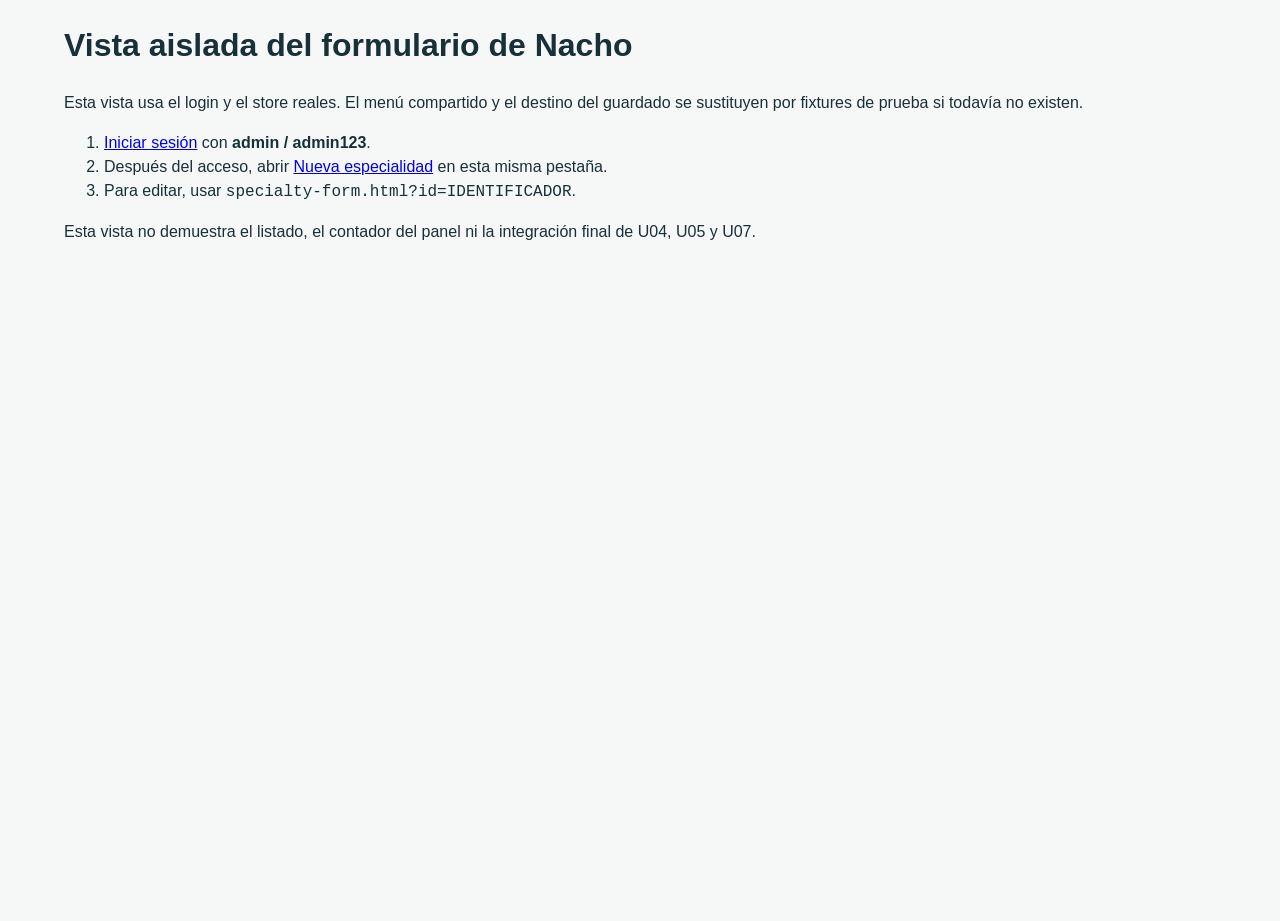
<file: tests/u06/fixtures/index.html>
<!DOCTYPE html>
<html lang="es">
<head>
  <meta charset="UTF-8">
  <meta name="viewport" content="width=device-width, initial-scale=1.0">
  <title>Vista aislada U06</title>
  <link rel="stylesheet" href="/style.css">
</head>
<body>
  <main class="container">
    <h1>Vista aislada del formulario de Nacho</h1>
    <p>Esta vista usa el login y el store reales. El menú compartido y el destino del guardado se sustituyen por fixtures de prueba si todavía no existen.</p>
    <ol>
      <li><a href="/login.html">Iniciar sesión</a> con <strong>admin / admin123</strong>.</li>
      <li>Después del acceso, abrir <a href="/specialty-form.html">Nueva especialidad</a> en esta misma pestaña.</li>
      <li>Para editar, usar <code>specialty-form.html?id=IDENTIFICADOR</code>.</li>
    </ol>
    <p>Esta vista no demuestra el listado, el contador del panel ni la integración final de U04, U05 y U07.</p>
  </main>
</body>
</html>
</file>
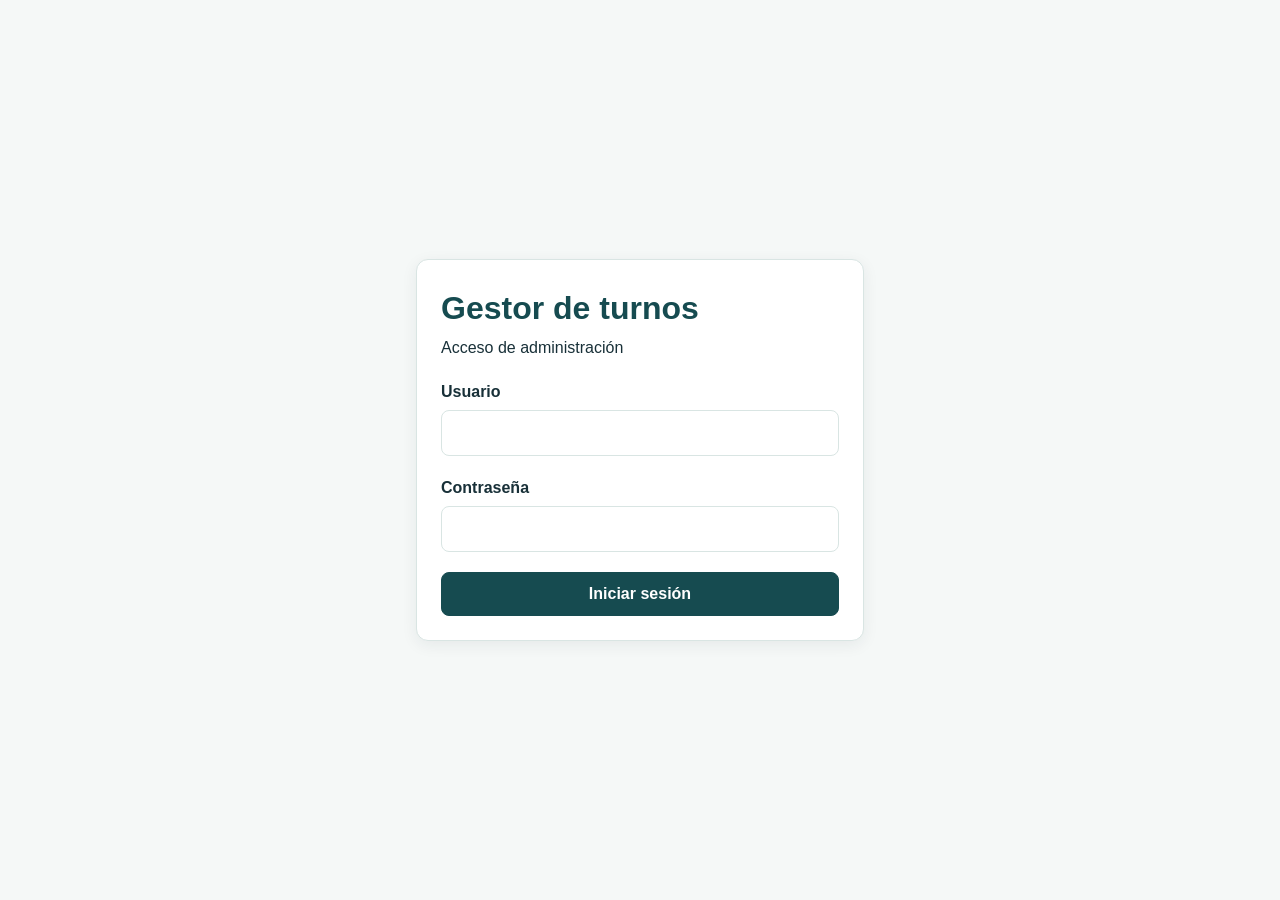
<file: dashboard.html>
<!DOCTYPE html>
<html lang="es">

<head>
  <meta charset="UTF-8">
  <meta name="viewport" content="width=device-width, initial-scale=1.0">
  <title>Panel de administración | Gestor de turnos</title>
  <link rel="stylesheet" href="./style.css">
  <link rel="stylesheet" href="./dashboard_style.css">
  <script type="module" src="./dashboard.js"></script>
</head>

<body>
  <div id="app-shell"></div>

  <main id="main-content" class="container dashboard-page" hidden>
    <header class="dashboard-heading">
      <h1>Panel de administración</h1>
      <p>Bienvenido al gestor de turnos. Administrá las especialidades médicas desde este panel.</p>
    </header>
    <section class="card dashboard-summary" aria-labelledby="specialties-title">
      <h2 id="specialties-title">Especialidades activas</h2>
      <p id="active-specialties-count" class="dashboard-count">—</p>
      <p>Especialidades disponibles para la gestión de turnos.</p>
      <p id="dashboard-error" class="notice notice--error" role="alert" hidden></p>
    </section>
    <section class="dashboard-actions" aria-labelledby="actions-title">
      <h2 id="actions-title">Gestión de especialidades</h2>
      <p>Consultá las especialidades registradas o incorporá una nueva.</p>

      <div class="dashboard-actions__buttons">
        <a class="button" href="./specialty-form.html">
          Nueva especialidad
        </a>
        <a class="button button--secondary" href="./specialties.html">
          Ver especialidades
        </a>
      </div>
    </section>
  </main>
</body>

</html>
</file>
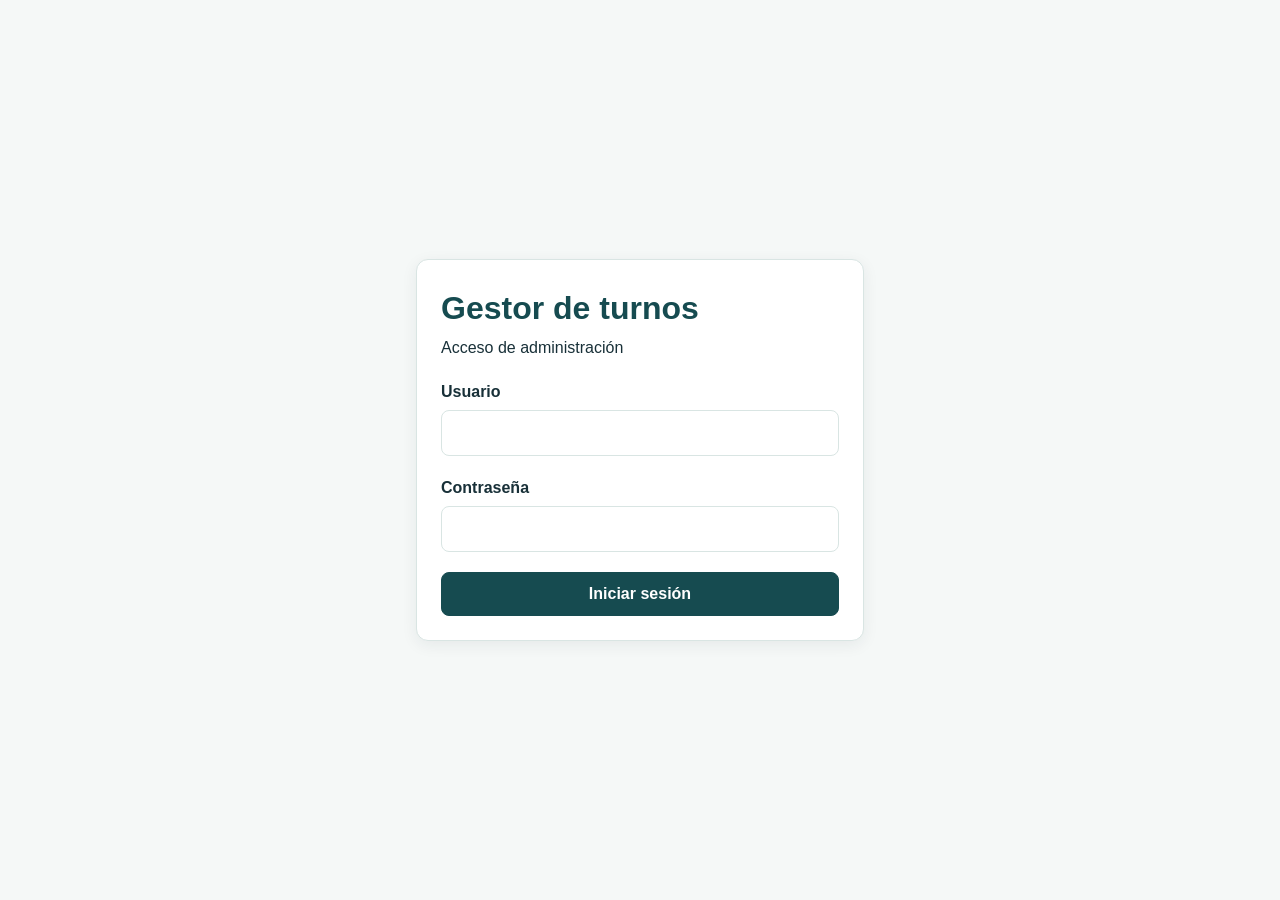
<file: login.html>
<!DOCTYPE html>
<html lang="es">
<head>
  <meta charset="UTF-8">
  <meta name="viewport" content="width=device-width, initial-scale=1.0">
  <title>Iniciar sesión | Gestor de turnos</title>
  <link rel="stylesheet" href="./style.css">
  <link rel="stylesheet" href="./login_style.css">
  <script type="module" src="./login.js"></script>
</head>
<body>
  <main class="login-container">
    <form id="login-form" class="card">
      <div class="login-brand">
        <h1>Gestor de turnos</h1>
        <p>Acceso de administración</p>
      </div>

      <div class="form-field">
        <label for="username">Usuario</label>
        <input
          id="username"
          name="username"
          type="text"
          autocomplete="username"
          required
        >
      </div>

      <div class="form-field">
        <label for="password">Contraseña</label>
        <input
          id="password"
          name="password"
          type="password"
          autocomplete="current-password"
          required
        >
      </div>

      <p id="login-error" class="field-error" role="alert" hidden></p>

      <button class="button" type="submit">Iniciar sesión</button>
    </form>
  </main>
</body>
</html>
</file>
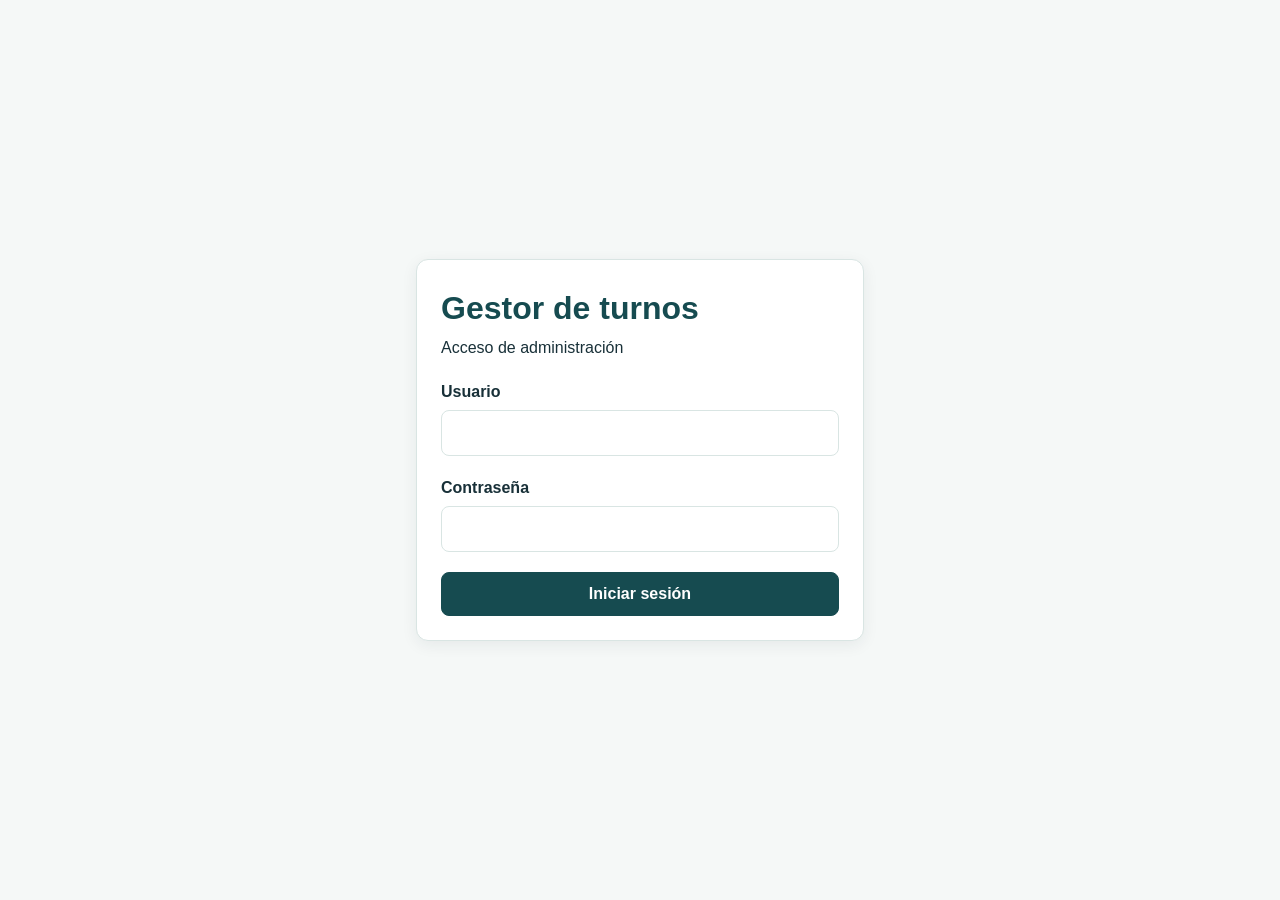
<file: specialties.html>
<!DOCTYPE html>
<html lang="es">
<head>
  <meta charset="UTF-8">
  <meta name="viewport" content="width=device-width, initial-scale=1">
  <title>Especialidades | Portal Admin</title>
  <link rel="stylesheet" href="style.css">
  <link rel="stylesheet" href="specialties_style.css">
</head>
<body>
  <div id="app-shell"></div>

  <main id="main-content" class="container sp-page" hidden>
    <header class="sp-header">
      <div>
        <h1>Directorio de Especialidades</h1>
        <p class="sp-subtitle">Administre las categorías médicas y servicios del personal especializado.</p>
      </div>
      <div class="sp-actions">
        <form id="search-form" class="sp-search" role="search">
          <label for="search-input" class="sp-visually-hidden">Buscar especialidad por nombre</label>
          <input id="search-input" type="search" placeholder="Buscar especialidad..." autocomplete="off">
        </form>
        <a class="sp-btn sp-btn--primary" href="specialty-form.html">Nueva especialidad</a>
      </div>
    </header>

    <div id="notice" role="status" aria-live="polite" hidden></div>

    <section class="sp-card" aria-label="Listado de especialidades">
      <div class="sp-table-wrap" id="table-wrap">
        <table class="sp-table">
          <thead>
            <tr>
              <th scope="col">Nombre</th>
              <th scope="col">Descripción</th>
              <th scope="col">Estado</th>
              <th scope="col">Acciones</th>
            </tr>
          </thead>
          <tbody id="specialties-body"></tbody>
        </table>
      </div>

      <div id="empty-state" class="sp-empty" hidden></div>

      <footer class="sp-pager" id="pager" hidden>
        <p id="page-info"></p>
        <div class="sp-pager-buttons">
          <button type="button" class="sp-btn" id="prev-btn">Anterior</button>
          <button type="button" class="sp-btn" id="next-btn">Siguiente</button>
        </div>
      </footer>
    </section>
  </main>

  <script type="module" src="specialties.js"></script>
</body>
</html>
</file>
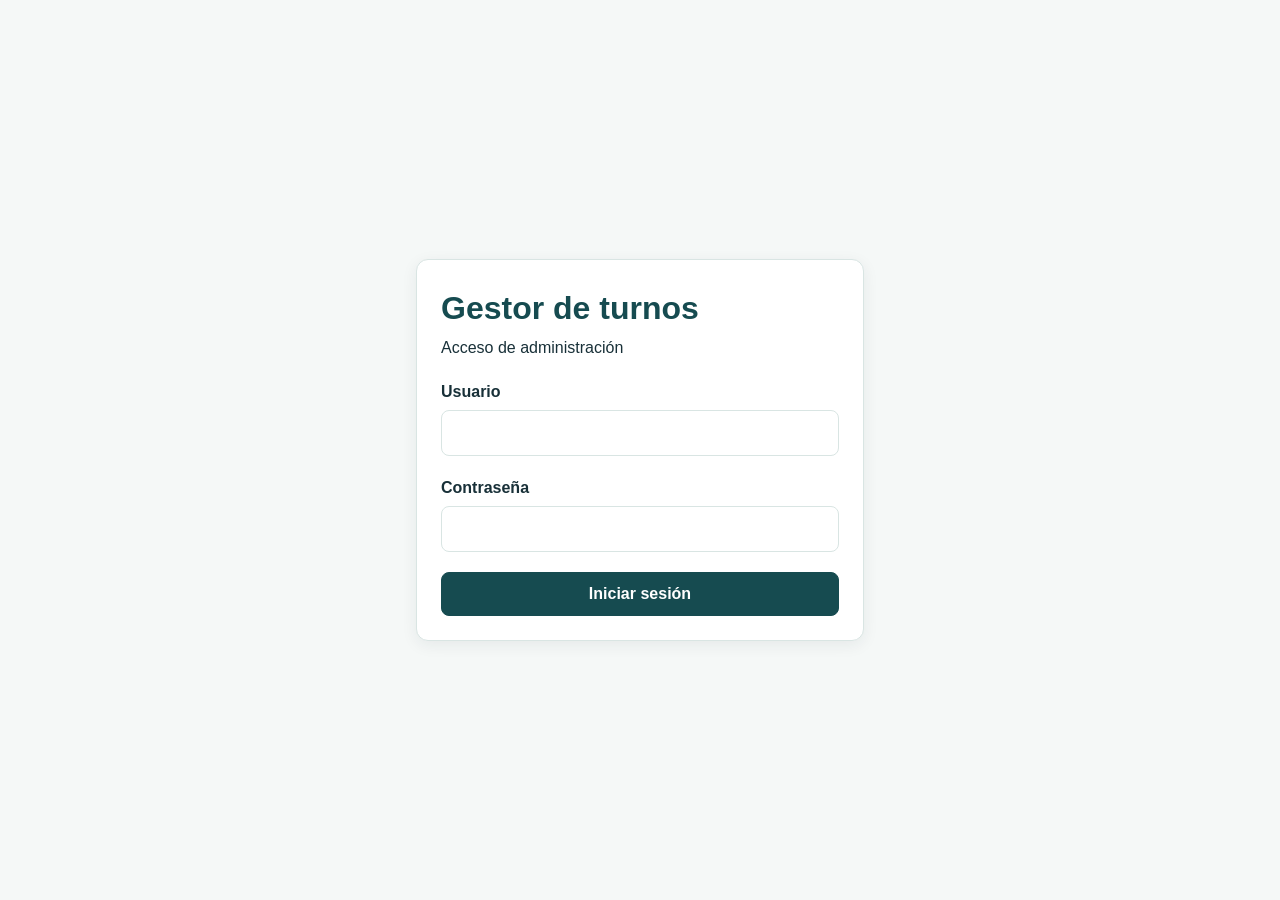
<file: specialty-form.html>
<!DOCTYPE html>
<html lang="es">
<head>
  <meta charset="UTF-8">
  <meta name="viewport" content="width=device-width, initial-scale=1.0">
  <title>Nueva especialidad | Gestor de turnos</title>
  <link rel="stylesheet" href="./style.css">
  <link rel="stylesheet" href="./specialty-form_style.css">
  <script type="module" src="./specialty-form.js"></script>
</head>
<body>
  <div id="app-shell"></div>

  <main id="main-content" class="container specialty-page" hidden>
    <nav class="specialty-breadcrumb" aria-label="Ruta de navegación">
      <a href="./specialties.html">Especialidades</a>
      <span aria-hidden="true">/</span>
      <span id="form-breadcrumb" aria-current="page">Nueva especialidad</span>
    </nav>

    <header class="specialty-heading">
      <h1 id="form-title">Nueva especialidad</h1>
      <p id="form-intro">Completá los datos para registrar una especialidad médica.</p>
    </header>

    <section id="record-notice" class="notice notice--error" role="alert" tabindex="-1" hidden>
      <p id="record-notice-message"></p>
      <a class="button button--secondary" href="./specialties.html">Volver al listado</a>
    </section>

    <form id="specialty-form" class="card specialty-form" aria-labelledby="form-title" novalidate>
      <p class="specialty-required">Todos los campos son obligatorios.</p>
      <p id="form-error" class="notice notice--error" role="alert" tabindex="-1" hidden></p>

      <fieldset id="specialty-fields" class="specialty-fields">
        <legend class="specialty-visually-hidden">Datos de la especialidad</legend>

        <div class="form-field">
          <label for="name">Nombre de la especialidad</label>
          <input id="name" name="name" type="text" placeholder="Ej. Cardiología"
            required aria-describedby="name-hint name-error" aria-invalid="false">
          <p id="name-hint" class="specialty-hint">Entre 3 y 100 caracteres. El nombre debe ser único.</p>
          <p id="name-error" class="field-error" hidden></p>
        </div>

        <div class="form-field">
          <label for="description">Descripción</label>
          <textarea id="description" name="description" rows="5"
            placeholder="Describí el alcance y la atención de esta especialidad."
            required aria-describedby="description-hint description-error" aria-invalid="false"></textarea>
          <p id="description-hint" class="specialty-hint">Entre 10 y 100 caracteres.</p>
          <p id="description-error" class="field-error" hidden></p>
        </div>

        <div class="form-field">
          <label id="state-label" for="isActive">Estado inicial</label>
          <select id="isActive" name="isActive" required aria-describedby="state-hint isActive-error" aria-invalid="false">
            <option value="true">Activa</option>
            <option value="false">Inactiva</option>
          </select>
          <p id="state-hint" class="specialty-hint">Elegí si la especialidad estará activa.</p>
          <p id="isActive-error" class="field-error" hidden></p>
        </div>
      </fieldset>

      <div class="specialty-actions">
        <a id="cancel-button" class="button button--secondary" href="./specialties.html">Cancelar</a>
        <button id="save-button" class="button" type="submit">Guardar especialidad</button>
      </div>
    </form>
  </main>
</body>
</html>
</file>
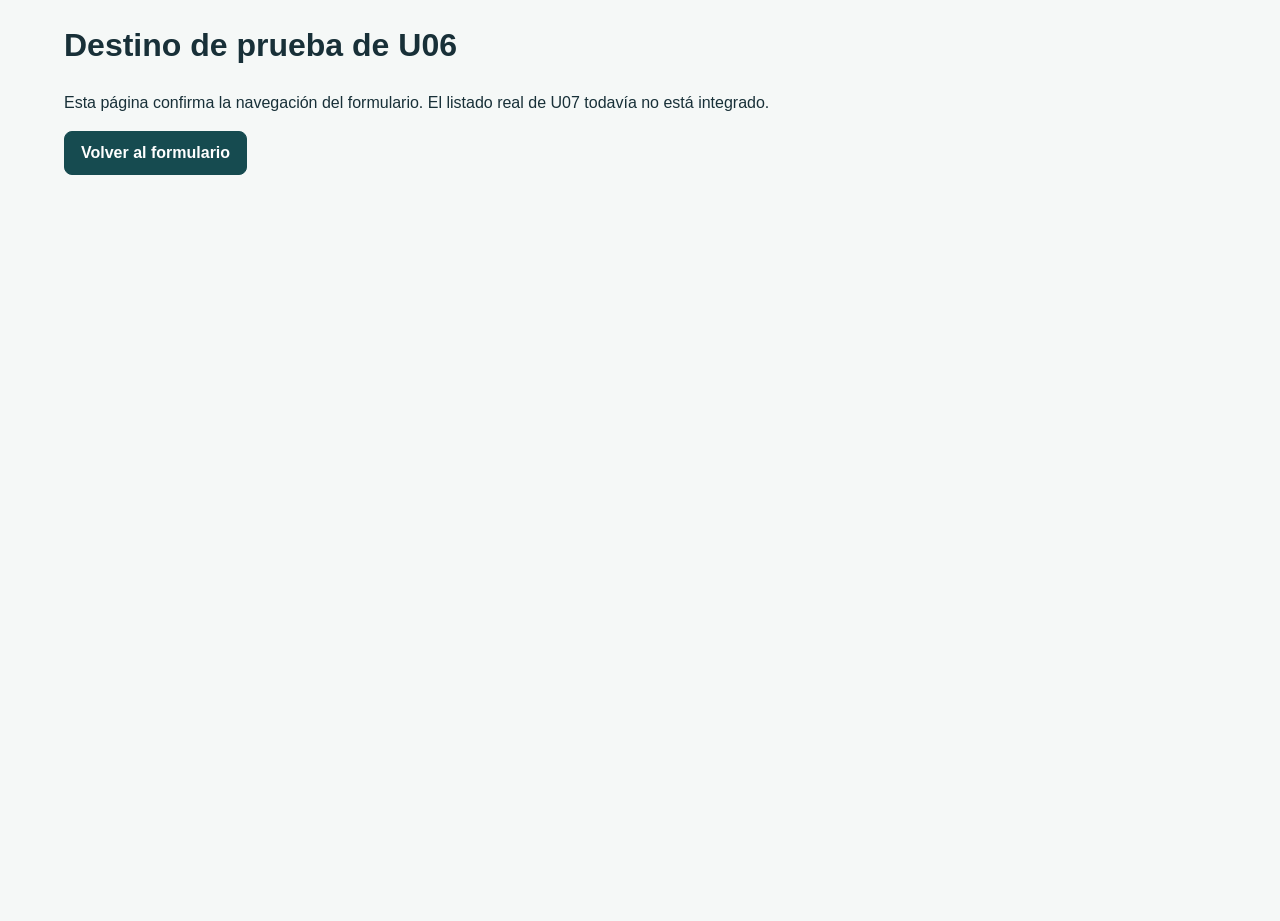
<file: tests/u06/fixtures/specialties-destination.html>
<!DOCTYPE html>
<html lang="es">
<head>
  <meta charset="UTF-8">
  <meta name="viewport" content="width=device-width, initial-scale=1.0">
  <title>Destino de prueba U06</title>
  <link rel="stylesheet" href="/style.css">
</head>
<body>
  <main class="container">
    <h1>Destino de prueba de U06</h1>
    <p>Esta página confirma la navegación del formulario. El listado real de U07 todavía no está integrado.</p>
    <p id="qa-saved" class="notice" hidden>El formulario llegó con <code>?saved=1</code>.</p>
    <a class="button" href="/specialty-form.html">Volver al formulario</a>
  </main>
  <script type="module">
    document.getElementById('qa-saved').hidden = new URLSearchParams(location.search).get('saved') !== '1';
  </script>
</body>
</html>
</file>
<file: style.css>
:root {
  --color-background: #f5f8f7;
  --color-surface: #ffffff;
  --color-primary: #164b50;
  --color-link: #147d83;
  --color-accent: #ee826a;
  --color-text: #183038;
  --color-border: #d9e5e3;
  --color-error: #b43c48;
}

*,
*::before,
*::after {
  box-sizing: border-box;
}

body {
  margin: 0;
  min-height: 100dvh;
  background-color: var(--color-background);
  color: var(--color-text);
  font-family: Arial, Helvetica, sans-serif;
  font-size: 1rem;
  line-height: 1.5;
}

button,
input,
select,
textarea {
  font: inherit;
}

.button {
  display: inline-flex;
  align-items: center;
  justify-content: center;
  gap: 0.5rem;
  min-height: 2.75rem;
  padding: 0.625rem 1rem;
  border: 1px solid var(--color-primary);
  border-radius: 0.5rem;
  background-color: var(--color-primary);
  color: var(--color-surface);
  font-weight: 600;
  line-height: 1.2;
  text-decoration: none;
  cursor: pointer;
}

.button:hover {
  background-color: var(--color-link);
  border-color: var(--color-link);
}

.button:focus-visible {
  outline: 3px solid var(--color-link);
  outline-offset: 3px;
}

.button--secondary {
  background-color: var(--color-surface);
  color: var(--color-primary);
}

.button--secondary:hover {
  background-color: var(--color-background);
  border-color: var(--color-link);
  color: var(--color-link);
}

.container {
  width: calc(100% - 2rem);
  max-width: 72rem;
  margin-inline: auto;
}

.card {
  padding: clamp(1rem, 2vw, 1.5rem);
  border: 1px solid var(--color-border);
  border-radius: 0.75rem;
  background-color: var(--color-surface);
  box-shadow: 0 4px 16px rgba(24, 48, 56, 0.07);
}

.form-field {
  display: grid;
  gap: 0.375rem;
  min-width: 0;
}

.form-field > label {
  font-weight: 600;
}

.form-field > input,
.form-field > select,
.form-field > textarea {
  width: 100%;
  min-height: 2.75rem;
  padding: 0.625rem 0.75rem;
  border: 1px solid var(--color-border);
  border-radius: 0.5rem;
  background-color: var(--color-surface);
  color: var(--color-text);
}

.form-field > input:focus-visible,
.form-field > select:focus-visible,
.form-field > textarea:focus-visible {
  outline: 3px solid var(--color-link);
  outline-offset: 2px;
}

.form-field > [aria-invalid="true"] {
  border-color: var(--color-error);
}

.field-error {
  color: var(--color-error);
  font-size: 0.875rem;
}

.table-wrap {
  width: 100%;
  max-width: 100%;
  overflow-x: auto;
}

.table-wrap > table {
  width: 100%;
  min-width: 36rem;
  border-collapse: collapse;
}

.table-wrap th,
.table-wrap td {
  padding: 0.75rem 1rem;
  border-bottom: 1px solid var(--color-border);
  text-align: left;
}

.table-wrap th {
  background-color: var(--color-surface);
  color: var(--color-primary);
}

.notice {
  padding: 0.75rem 1rem;
  border: 1px solid var(--color-border);
  border-left: 4px solid var(--color-link);
  border-radius: 0.5rem;
  background-color: var(--color-surface);
  color: var(--color-text);
}

.notice--error {
  border-color: var(--color-error);
  border-left-color: var(--color-error);
  color: var(--color-error);
}

.nav-link {
  display: block;
  padding: 0.625rem 0.75rem;
  border-radius: 0.5rem;
  color: var(--color-link);
  font-weight: 600;
  text-decoration: none;
}

.nav-link:hover {
  background-color: var(--color-background);
}

.nav-link:focus-visible {
  outline: 3px solid var(--color-link);
  outline-offset: 2px;
}

.nav-link[aria-current="page"] {
  background-color: var(--color-primary);
  color: var(--color-surface);
}

body.app-layout {
  display: grid;
  grid-template-columns: minmax(0, 1fr);
  grid-template-rows: auto auto 1fr;
  grid-template-areas:
    "header"
    "sidebar"
    "content";
  min-height: 100dvh;
}

#app-shell {
  display: contents;
}

#app-shell[hidden],
.app-shell__sidebar[hidden],
.app-shell__menu-toggle[hidden] {
  display: none;
}

.app-layout > #main-content {
  grid-area: content;
  min-width: 0;
}

.app-shell__header {
  grid-area: header;
  display: flex;
  flex-wrap: wrap;
  align-items: center;
  justify-content: space-between;
  gap: 0.75rem 1rem;
  padding: 1rem;
  background-color: var(--color-primary);
  color: var(--color-surface);
}

.app-shell__brand {
  color: var(--color-surface);
  font-size: 1.125rem;
  font-weight: 700;
  text-decoration: none;
}

.app-shell__brand:focus-visible {
  outline: 3px solid var(--color-surface);
  outline-offset: 4px;
  border-radius: 0.25rem;
}

.app-shell__actions {
  display: flex;
  flex-wrap: wrap;
  align-items: center;
  gap: 0.5rem;
}

.app-shell__sidebar {
  grid-area: sidebar;
  min-width: 0;
  padding: 1rem;
  border-bottom: 1px solid var(--color-border);
  background-color: var(--color-surface);
}

.app-shell__nav-list {
  display: grid;
  gap: 0.5rem;
  margin: 0;
  padding: 0;
  list-style: none;
}

.app-shell__disabled {
  display: block;
  padding: 0.625rem 0.75rem;
  color: var(--color-text);
}

.app-shell__disabled small {
  display: block;
  margin-top: 0.125rem;
  font-size: 0.75rem;
}

@media (min-width: 768px) {
  body.app-layout {
    grid-template-columns: 15rem minmax(0, 1fr);
    grid-template-rows: auto 1fr;
    grid-template-areas:
      "header header"
      "sidebar content";
  }

  .app-shell__header {
    padding-inline: 1.5rem;
  }

  .app-shell__sidebar {
    border-right: 1px solid var(--color-border);
    border-bottom: 0;
  }
}
</file>
<file: dashboard_style.css>
.dashboard-page[hidden] {
  display: none;
}

.dashboard-page {
  padding-block: clamp(1.5rem, 4vw, 3rem);
}

.dashboard-heading {
  margin-bottom: 1.5rem;
}

.dashboard-heading h1 {
  margin: 0 0 0.75rem;
  font-size: clamp(1.75rem, 3vw, 2.25rem);
  line-height: 1.2;
}

.dashboard-heading p {
  margin: 0;
  max-width: 65ch;
}

.dashboard-summary {
  max-width: 36rem;
}

.dashboard-summary h2 {
  margin: 0;
  font-size: 1.125rem;
}

.dashboard-count {
  margin: 0.5rem 0;
  color: var(--color-primary);
  font-size: 3rem;
  font-weight: 700;
  line-height: 1.1;
}

.dashboard-actions {
  margin-top: 2rem;
}

.dashboard-actions h2 {
  margin: 0 0 0.5rem;
  font-size: 1.25rem;
}

.dashboard-actions p {
  margin: 0 0 1rem;
}

.dashboard-actions__buttons {
  display: flex;
  flex-wrap: wrap;
  gap: 0.75rem;
}

@media (max-width: 767px) {
  .dashboard-actions__buttons {
    flex-direction: column;
  }

  .dashboard-actions__buttons .button {
    width: 100%;
  }
}
</file>
<file: login_style.css>
.login-container {
  display: grid;
  place-items: center;
  min-height: 100dvh;
  padding: 1rem;
}

.login-container .card {
  display: grid;
  gap: 1.25rem;
  width: min(100%, 28rem);
}

.login-brand h1 {
  margin: 0;
  color: var(--color-primary);
  font-size: clamp(1.5rem, 5vw, 2rem);
}

.login-brand p {
  margin: 0.25rem 0 0;
}

.login-container .button {
  width: 100%;
}

#login-error {
  margin: 0;
}
</file>
<file: specialties_style.css>
.sp-page[hidden],
.sp-page [hidden] {
  display: none;
}

.sp-page {
  padding: clamp(1rem, 2vw, 2rem) 0 3rem;
}

.sp-header {
  display: flex;
  flex-wrap: wrap;
  justify-content: space-between;
  align-items: flex-start;
  gap: 1rem;
  margin-bottom: 1.25rem;
}

.sp-header h1 {
  margin: 0 0 0.25rem;
  color: var(--color-primary);
  font-size: 1.5rem;
}

.sp-subtitle {
  margin: 0;
  color: var(--color-text);
  opacity: 0.75;
  font-size: 0.9rem;
}

.sp-actions {
  display: flex;
  flex-wrap: wrap;
  align-items: center;
  gap: 0.625rem;
}

.sp-search input {
  min-height: 2.75rem;
  padding: 0.625rem 0.75rem;
  border: 1px solid var(--color-border);
  border-radius: 0.5rem;
  background-color: var(--color-surface);
  color: var(--color-text);
  min-width: 200px;
}

.sp-search input:focus-visible {
  outline: 3px solid var(--color-link);
  outline-offset: 2px;
}

.sp-visually-hidden {
  position: absolute;
  width: 1px;
  height: 1px;
  overflow: hidden;
  clip: rect(0 0 0 0);
  white-space: nowrap;
}

.sp-btn {
  display: inline-flex;
  align-items: center;
  gap: 0.5rem;
  min-height: 2.75rem;
  padding: 0.625rem 1rem;
  border: 1px solid var(--color-primary);
  border-radius: 0.5rem;
  background-color: var(--color-surface);
  color: var(--color-primary);
  font-weight: 600;
  text-decoration: none;
  cursor: pointer;
}

.sp-btn:hover {
  background-color: var(--color-background);
  border-color: var(--color-link);
  color: var(--color-link);
}

.sp-btn:focus-visible {
  outline: 3px solid var(--color-link);
  outline-offset: 2px;
}

.sp-btn:disabled {
  opacity: 0.5;
  cursor: not-allowed;
}

.sp-btn--primary {
  background-color: var(--color-primary);
  border-color: var(--color-primary);
  color: var(--color-surface);
}

.sp-btn--primary:hover {
  background-color: var(--color-link);
  border-color: var(--color-link);
  color: var(--color-surface);
}

.sp-notice {
  display: flex;
  align-items: center;
  justify-content: space-between;
  gap: 0.75rem;
  padding: 0.75rem 1rem;
  border: 1px solid var(--color-border);
  border-left: 4px solid var(--color-link);
  border-radius: 0.5rem;
  background-color: var(--color-surface);
  color: var(--color-text);
  margin-bottom: 1rem;
  font-size: 0.9rem;
}

.sp-notice--error {
  border-color: var(--color-error);
  border-left-color: var(--color-error);
  color: var(--color-error);
}

.sp-card {
  padding: clamp(1rem, 2vw, 1.5rem);
  border: 1px solid var(--color-border);
  border-radius: 0.75rem;
  background-color: var(--color-surface);
  box-shadow: 0 4px 16px rgba(24, 48, 56, 0.07);
}

.sp-table-wrap {
  width: 100%;
  max-width: 100%;
  overflow-x: auto;
}

.sp-table {
  width: 100%;
  min-width: 36rem;
  border-collapse: collapse;
}

.sp-table th,
.sp-table td {
  padding: 0.75rem 1rem;
  border-bottom: 1px solid var(--color-border);
  text-align: left;
}

.sp-table th {
  background-color: var(--color-surface);
  color: var(--color-primary);
}

.sp-name {
  font-weight: 600;
}

.sp-desc {
  color: var(--color-text);
  opacity: 0.85;
  max-width: 320px;
}

/* Badges de estado */
.sp-badge {
  display: inline-block;
  padding: 0.2rem 0.7rem;
  border-radius: 999px;
  font-size: 0.8rem;
  font-weight: 600;
}

.sp-badge--on {
  background-color: rgba(20, 125, 131, 0.15);
  color: var(--color-link);
}

.sp-badge--off {
  background-color: var(--color-border);
  color: var(--color-text);
}

/* Acciones de fila */
.sp-row-actions {
  display: flex;
  gap: 0.75rem;
  white-space: nowrap;
}

.sp-link {
  background: none;
  border: none;
  padding: 0;
  color: var(--color-link);
  font-size: 0.9rem;
  font-weight: 600;
  cursor: pointer;
  text-decoration: underline;
}

.sp-link:focus-visible {
  outline: 3px solid var(--color-link);
  outline-offset: 2px;
}

.sp-link--danger {
  color: var(--color-error);
}

/* Estado vacío */
.sp-empty {
  text-align: center;
  padding: 3rem 1rem;
  color: var(--color-text);
  opacity: 0.8;
}

.sp-empty p {
  margin: 0 0 1rem;
}

.sp-pager {
  display: flex;
  flex-wrap: wrap;
  align-items: center;
  justify-content: space-between;
  gap: 0.75rem;
  padding: 0.75rem;
  color: var(--color-text);
  opacity: 0.85;
  font-size: 0.85rem;
}

.sp-pager-buttons {
  display: flex;
  gap: 0.5rem;
}

@media (max-width: 640px) {
  .sp-header {
    flex-direction: column;
    align-items: stretch;
  }

  .sp-actions {
    justify-content: stretch;
  }

  .sp-search {
    flex: 1;
  }

  .sp-search input {
    width: 100%;
  }

  .sp-row-actions {
    flex-direction: column;
    gap: 0.375rem;
  }
}
</file>
<file: specialty-form_style.css>
.specialty-page[hidden],
.specialty-page [hidden] {
  display: none;
}

.specialty-page {
  max-width: 58rem;
  padding-block: clamp(1.25rem, 3vw, 3rem);
}

.specialty-breadcrumb {
  display: flex;
  flex-wrap: wrap;
  gap: 0.5rem;
  margin-bottom: 1.25rem;
  font-size: 0.875rem;
}

.specialty-breadcrumb a {
  color: var(--color-link);
  text-underline-offset: 0.2rem;
}

.specialty-breadcrumb a:focus-visible {
  outline: 3px solid var(--color-link);
  outline-offset: 3px;
}

.specialty-heading {
  margin-bottom: 1.5rem;
}

.specialty-heading h1 {
  margin: 0 0 0.5rem;
  color: var(--color-primary);
  font-size: clamp(1.5rem, 3vw, 2rem);
  line-height: 1.2;
}

.specialty-heading p,
.specialty-form p,
#record-notice p {
  margin: 0;
}

#record-notice {
  margin-bottom: 1rem;
}

#record-notice .button {
  margin-top: 0.75rem;
}

.specialty-required {
  margin-bottom: 1.25rem !important;
  font-size: 0.875rem;
}

#form-error {
  margin-bottom: 1.25rem;
  overflow-wrap: anywhere;
}

.specialty-fields {
  display: grid;
  gap: 1.5rem;
  min-width: 0;
  margin: 0;
  padding: 0;
  border: 0;
}

.specialty-fields textarea {
  min-height: 9rem;
  resize: vertical;
}

.specialty-hint,
.specialty-form .field-error {
  font-size: 0.875rem;
  overflow-wrap: anywhere;
}

.specialty-fields:disabled {
  opacity: 0.65;
}

.specialty-actions {
  display: flex;
  flex-wrap: wrap;
  justify-content: flex-end;
  gap: 0.75rem;
  margin-top: 1.75rem;
  padding-top: 1.25rem;
  border-top: 1px solid var(--color-border);
}

.specialty-actions .button:disabled {
  opacity: 0.65;
  cursor: not-allowed;
}

.specialty-visually-hidden {
  position: absolute;
  width: 1px;
  height: 1px;
  overflow: hidden;
  clip-path: inset(50%);
  white-space: nowrap;
}

@media (max-width: 480px) {
  .specialty-page {
    width: calc(100% - 1.5rem);
  }

  .specialty-actions {
    flex-direction: column;
  }

  .specialty-actions .button {
    width: 100%;
  }
}
</file>
